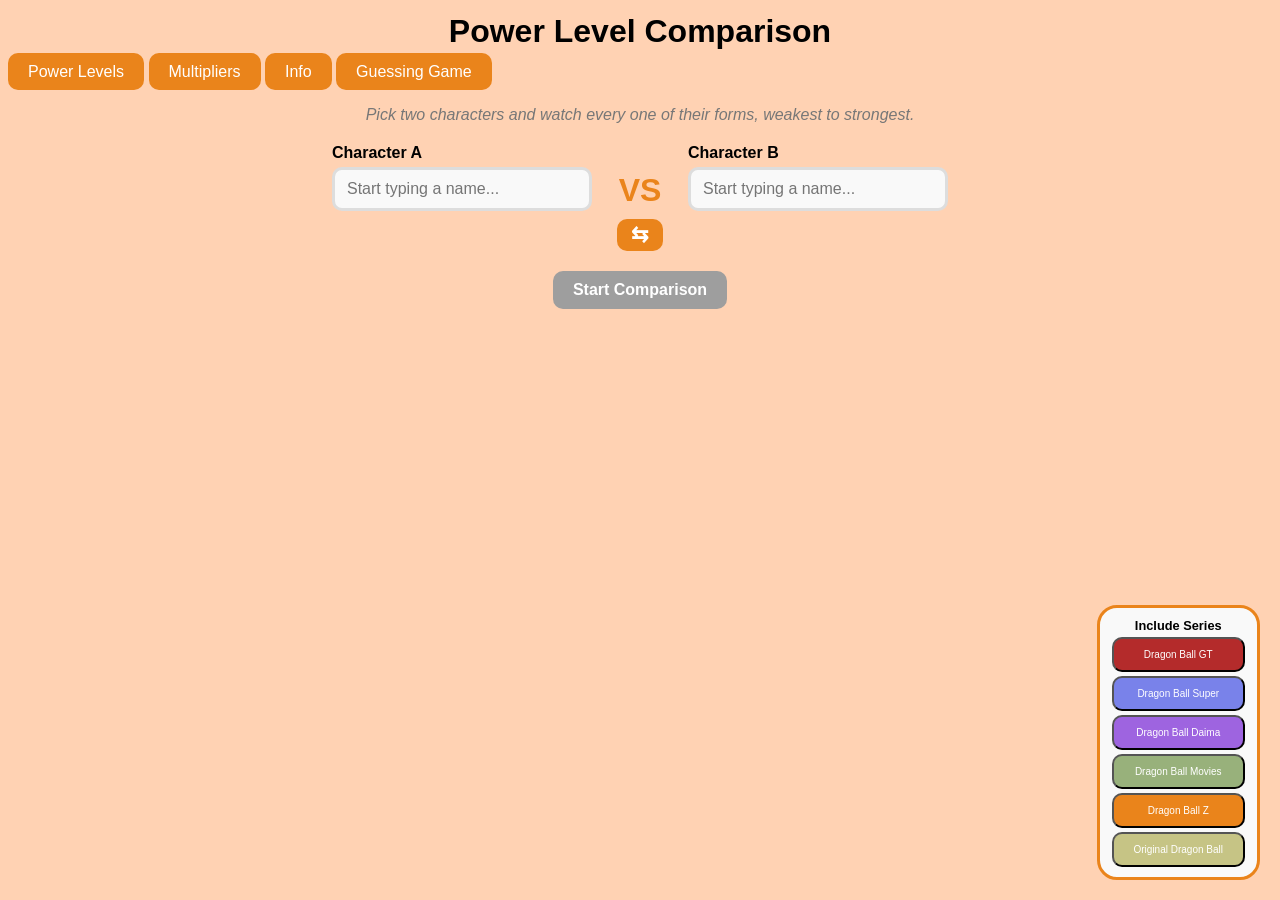
<file: comparison.html>
<!DOCTYPE html>
<html>
<head>
    <title>Power Level Comparison</title>
    <link rel="stylesheet" href="style.css">
</head>
<body>

<h1 id="page-title" style="text-align:center">Power Level Comparison</h1>

<div id="select-screen">
    <!-- inside the select screen, so the comparison itself is left uncluttered -->
    <a href="index.html" class="button-link">Power Levels</a>
    <a href="multipliers/multipliers.html" class="button-link">Multipliers</a>
    <a href="info.html" class="button-link">Info</a>
    <a href="guess.html" class="button-link">Guessing Game</a>

    <p id="select-intro">Pick two characters and watch every one of their forms, weakest to strongest.</p>

    <div id="picker">
        <div class="picker-field">
            <label class="picker-label" for="input-a">Character A</label>
            <div class="input-wrap">
                <input id="input-a" class="char-input" type="text" autocomplete="off" placeholder="Start typing a name...">
                <ul class="suggestions" id="suggestions-a" hidden></ul>
            </div>
            <p class="picker-note" id="note-a"></p>
        </div>

        <div id="picker-middle">
            <span id="vs-divider">VS</span>
            <button class="action-btn" id="swap-btn" type="button" title="Swap the two characters">&#8646;</button>
        </div>

        <div class="picker-field">
            <label class="picker-label" for="input-b">Character B</label>
            <div class="input-wrap">
                <input id="input-b" class="char-input" type="text" autocomplete="off" placeholder="Start typing a name...">
                <ul class="suggestions" id="suggestions-b" hidden></ul>
            </div>
            <p class="picker-note" id="note-b"></p>
        </div>
    </div>

    <div id="start-row">
        <button class="action-btn" id="start-btn" type="button" disabled>Start Comparison</button>
        <p id="start-note"></p>
    </div>

    <!-- toggles which series' forms are allowed into a comparison -->
    <div id="comparison-series-filter">
        <p id="series-filter-title">Include Series</p>
        <div id="comparison-series-menu"></div>
    </div>
</div>

<div id="compare-screen" hidden>
    <div id="arena">
        <div class="side" id="side-a">
            <div class="side-top">
                <div class="fighter-art"><img id="img-a" alt=""></div>
                <div class="bar-track" id="track-a">
                    <div class="bar-fill" id="fill-a"><span class="powerlevel bar-value" id="value-a"></span></div>
                </div>
            </div>
            <div class="character-card side-caption">
                <h2 id="form-a"></h2>
                <p id="info-a"></p>
            </div>
        </div>

        <div class="side" id="side-b">
            <div class="side-top">
                <div class="fighter-art"><img id="img-b" alt=""></div>
                <div class="bar-track" id="track-b">
                    <div class="bar-fill" id="fill-b"><span class="powerlevel bar-value" id="value-b"></span></div>
                </div>
            </div>
            <div class="character-card side-caption">
                <h2 id="form-b"></h2>
                <p id="info-b"></p>
            </div>
        </div>
    </div>

    <!-- playback is keyboard only: space pauses, left/right step, escape cancels -->
    <div id="compare-controls">
        <span id="step-counter"></span>
    </div>
</div>

<script>
    // ---- tunables ----
    const MS_PER_BAR_PERCENT     = 20;   // bar travel speed: ms per 1% of track height,
                                         // so a big jump animates longer than a small one
    const MIN_GROW_MS            = 250;  // shortest a bar animation can be
    const MAX_GROW_MS            = 2200; // longest a bar animation can be
    const HOLD_BETWEEN_STEPS_MS  = 2500; // still frame after the bar settles, before the
                                         // next form - the same for every step
    const MIN_BAR_HEIGHT_PERCENT = 6;    // floor so a bar is never invisible
    const MAX_SUGGESTIONS        = 8;
    const PRELOAD_AHEAD          = 4;    // steps worth of art fetched in advance
    const COLOUR_WARMUP_MS       = 1200; // how long the first step waits on its colours
    const SAMPLE_SIZE            = 32;   // art is scaled to this square before sampling
    const MAX_COLOUR_LUMINANCE   = 0.62; // sampled colours are darkened past this, so the
                                         // white power level stays readable on them
    const VIVID_SATURATION       = 0.25; // below this a sampled colour counts as grey

    const MAGNITUDES = {
        Million:       1e6,
        Billion:       1e9,
        Trillion:      1e12,
        Quadrillion:   1e15,
        Quintillion:   1e18,
        Sextillion:    1e21,
        Septillion:    1e24,
        Octillion:     1e27,
        Nonillion:     1e30,
        Decillion:     1e33,
        Undecillion:   1e36,
        Duodecillion:  1e39,
        Tredecillion:  1e42,
        Quindecillion: 1e48,
    };

    // same list and colours as the rankings page
    const seriesColors = [
        { name: 'Dragon Ball GT', color: '#B42B2B' },
        { name: 'Dragon Ball Super', color: '#7982EA' },
        { name: 'Dragon Ball Daima', color: '#9E64E0' },
        { name: 'Dragon Ball Movies', color: '#98B17B' },
        { name: 'Dragon Ball Z', color: '#ea841b' },
        { name: 'Original Dragon Ball', color: '#C6C485' },
    ];
    const activeSeries = new Set();

    let allCharacters = [];
    let availableCharacters = [];   // allCharacters minus the toggled-off series
    let characterNames = [];

    // comparison state
    let formsA = [];
    let formsB = [];
    let steps = [];
    let currentStepIndex = 0;
    let playState = 'playing';      // playing | paused | finished
    let barAnimations = [];         // the two live bar Animations
    let animationsLive = false;     // true while those are mid-flight (so Play resumes them)

    const pickers = {};

    // "15 Quindecillion" / "18,000" -> a number. Only ever used for ordering and
    // the bar scale; the string from the JSON is what gets displayed.
    function parsePowerLevel(str) {
        const cleaned = String(str).replace(/,/g, '').trim();
        const match = cleaned.match(/^([\d.]+)\s*([A-Za-z]*)$/);
        if (!match) return NaN;
        const [, numStr, word] = match;
        return parseFloat(numStr) * (MAGNITUDES[word] ?? 1);
    }

    // the file is sorted strongest -> weakest, so reversing one character's
    // entries gives their forms in chronological order
    function getChronologicalForms(name) {
        return availableCharacters
            .filter(c => c.name === name)
            .slice()
            .reverse()
            .map(c => ({ ...c, value: parsePowerLevel(c.powerlevel) }));
    }

    // one index-advance at a time: whoever is behind puts on their next form
    function buildSteps(formsA, formsB) {
        let iA = 0, iB = 0;
        const steps = [{ aIndex: 0, bIndex: 0 }];
        while (iA < formsA.length - 1 || iB < formsB.length - 1) {
            const aDone = iA >= formsA.length - 1;
            const bDone = iB >= formsB.length - 1;
            if (aDone && !bDone) {
                iB++;
            } else if (bDone && !aDone) {
                iA++;
            } else if (formsA[iA].value <= formsB[iB].value) {
                iA++;       // A is behind (or tied) -> A advances
            } else {
                iB++;       // B is behind -> B advances
            }
            steps.push({ aIndex: iA, bIndex: iB });
        }
        return steps;
    }

    // ---- bar heights ----

    // whoever is ahead fills the bar; the other is a true proportion of it, so half
    // the power level is half the bar
    function heightPercent(value, leaderValue) {
        return Math.max(MIN_BAR_HEIGHT_PERCENT, (value / leaderValue) * 100);
    }

    function addBarHeights(steps, formsA, formsB) {
        steps.forEach(step => {
            const valueA = formsA[step.aIndex].value;
            const valueB = formsB[step.bIndex].value;
            const leader = Math.max(valueA, valueB);
            step.heightA = heightPercent(valueA, leader);
            step.heightB = heightPercent(valueB, leader);
        });
    }

    // ---- bar colours, sampled from the character art ----

    const colourCache = new Map();          // image url -> [hex, hex]
    const shownImage = { a: null, b: null };

    function toHex({ r, g, b }) {
        const part = n => Math.round(Math.min(255, Math.max(0, n))).toString(16).padStart(2, '0');
        return `#${part(r)}${part(g)}${part(b)}`;
    }

    function luminance({ r, g, b }) {
        return (0.2126 * r + 0.7152 * g + 0.0722 * b) / 255;
    }

    function saturation({ r, g, b }) {
        const max = Math.max(r, g, b);
        return max === 0 ? 0 : (max - Math.min(r, g, b)) / max;
    }

    function distance(one, two) {
        return Math.hypot(one.r - two.r, one.g - two.g, one.b - two.b);
    }

    function capLuminance(colour) {
        const lum = luminance(colour);
        if (lum <= MAX_COLOUR_LUMINANCE) return colour;
        const scale = MAX_COLOUR_LUMINANCE / lum;
        return { r: colour.r * scale, g: colour.g * scale, b: colour.b * scale };
    }

    // the two colours the image is most made of, biased towards vivid ones
    function paletteFromPixels(data) {
        const buckets = new Map();
        for (let i = 0; i < data.length; i += 4) {
            if (data[i + 3] < 128) continue;              // skip transparent pixels
            const r = data[i], g = data[i + 1], b = data[i + 2];
            const key = (r >> 5) * 64 + (g >> 5) * 8 + (b >> 5);
            let bucket = buckets.get(key);
            if (!bucket) buckets.set(key, bucket = { r: 0, g: 0, b: 0, count: 0 });
            bucket.r += r;
            bucket.g += g;
            bucket.b += b;
            bucket.count++;
        }
        if (!buckets.size) return null;

        const averaged = [...buckets.values()]
            .map(b => ({ r: b.r / b.count, g: b.g / b.count, b: b.b / b.count, count: b.count }))
            .map(c => ({ ...c, score: c.count * (1 + saturation(c) * 2) }))
            .sort((one, two) => two.score - one.score);

        // greys are usually background or shading, so they only get used when the
        // art has nothing more colourful in it
        const vivid = averaged.filter(c => saturation(c) >= VIVID_SATURATION);
        const candidates = vivid.length >= 2 ? vivid : averaged;

        const first = candidates[0];
        // the second has to be far enough away to actually read as a gradient
        const second = candidates.find(c => distance(c, first) > 90)
            || { r: first.r * 0.45, g: first.g * 0.45, b: first.b * 0.45 };
        return [toHex(capLuminance(first)), toHex(capLuminance(second))];
    }

    function hslToHex(hue, saturationPercent, lightnessPercent) {
        const s = saturationPercent / 100, l = lightnessPercent / 100;
        const chroma = (1 - Math.abs(2 * l - 1)) * s;
        const x = chroma * (1 - Math.abs(((hue / 60) % 2) - 1));
        const m = l - chroma / 2;
        const [r, g, b] = hue < 60 ? [chroma, x, 0]
            : hue < 120 ? [x, chroma, 0]
            : hue < 180 ? [0, chroma, x]
            : hue < 240 ? [0, x, chroma]
            : hue < 300 ? [x, 0, chroma]
            : [chroma, 0, x];
        return toHex({ r: (r + m) * 255, g: (g + m) * 255, b: (b + m) * 255 });
    }

    // a few image hosts (reddit, pinterest) send no CORS header, so their pixels
    // can't be read - those get a pair derived from the url instead, which at
    // least stays the same colour every time that form comes up
    function fallbackColours(url) {
        let hash = 0;
        for (let i = 0; i < url.length; i++) hash = (hash * 31 + url.charCodeAt(i)) >>> 0;
        const hue = hash % 360;
        return [hslToHex(hue, 62, 45), hslToHex((hue + 40) % 360, 68, 28)];
    }

    // once a host has refused a cross-origin read there's no point asking again for
    // its other images - every form on that host goes straight to the fallback
    const hostsWithoutCors = new Set();

    function hostOf(url) {
        try {
            return new URL(url).host;
        } catch (error) {
            return url;
        }
    }

    function samplePalette(url) {
        const host = hostOf(url);
        if (hostsWithoutCors.has(host)) return Promise.resolve(null);
        return new Promise(resolve => {
            const image = new Image();
            image.crossOrigin = 'anonymous';   // fails outright on hosts without CORS
            image.onload = () => {
                try {
                    const canvas = document.createElement('canvas');
                    canvas.width = canvas.height = SAMPLE_SIZE;
                    const context = canvas.getContext('2d', { willReadFrequently: true });
                    context.drawImage(image, 0, 0, SAMPLE_SIZE, SAMPLE_SIZE);
                    resolve(paletteFromPixels(context.getImageData(0, 0, SAMPLE_SIZE, SAMPLE_SIZE).data));
                } catch (error) {
                    hostsWithoutCors.add(host);   // tainted canvas
                    resolve(null);
                }
            };
            image.onerror = () => {
                hostsWithoutCors.add(host);
                resolve(null);
            };
            image.src = url;
        });
    }

    function ensureColours(url) {
        const cached = colourCache.get(url);
        if (cached) return Promise.resolve(cached);
        return samplePalette(url).then(pair => {
            const colours = pair || fallbackColours(url);
            colourCache.set(url, colours);
            return colours;
        });
    }

    function paintBar(side, colours) {
        document.getElementById('fill-' + side).style.backgroundImage =
            `linear-gradient(to top, ${colours[0]}, ${colours[1]})`;
    }

    function applyColours(side, url) {
        const cached = colourCache.get(url);
        if (cached) {
            paintBar(side, cached);
            return;
        }
        paintBar(side, fallbackColours(url));    // something to show while sampling
        ensureColours(url).then(colours => {
            if (shownImage[side] === url) paintBar(side, colours);
        });
    }

    // ---- rendering ----

    // how far the furthest-moving bar has to travel decides how long the growth takes;
    // the hold after it is the same every step, so the pace between forms stays even
    function stepTiming(step, previous) {
        const fromA = previous ? previous.heightA : MIN_BAR_HEIGHT_PERCENT;
        const fromB = previous ? previous.heightB : MIN_BAR_HEIGHT_PERCENT;
        const travel = Math.max(Math.abs(step.heightA - fromA), Math.abs(step.heightB - fromB));
        const grow = Math.min(MAX_GROW_MS, Math.max(MIN_GROW_MS, travel * MS_PER_BAR_PERCENT));
        return { grow, total: grow + HOLD_BETWEEN_STEPS_MS };
    }

    function renderSide(side, forms, step, previous, timing) {
        const form = forms[step[side + 'Index']];
        const toPercent = step['height' + side.toUpperCase()];
        const fromPercent = previous ? previous['height' + side.toUpperCase()] : MIN_BAR_HEIGHT_PERCENT;

        const image = document.getElementById('img-' + side);
        image.src = form.image;
        image.alt = `${form.name} - ${form.form}`;
        image.style.borderColor = form.border;
        shownImage[side] = form.image;
        applyColours(side, form.image);

        document.getElementById('value-' + side).textContent = form.powerlevel;
        document.getElementById('form-' + side).textContent = form.form;
        document.getElementById('info-' + side).textContent = form.info;
        document.querySelector('#side-' + side + ' .side-caption').style.borderColor = form.border;

        const fill = document.getElementById('fill-' + side);
        fill.style.height = toPercent + '%';   // where it rests once the animation ends

        if (!timing) return null;
        // the hold is the flat tail of the same animation rather than a separate timer,
        // so pausing mid-hold works exactly like pausing mid-growth
        return fill.animate([
            { height: fromPercent + '%', offset: 0 },
            { height: toPercent + '%', offset: timing.grow / timing.total },
            { height: toPercent + '%', offset: 1 }
        ], { duration: timing.total, easing: 'linear', fill: 'forwards' });
    }

    function renderStep(index, animate) {
        cancelAnimations();
        const step = steps[index];
        const previous = index > 0 ? steps[index - 1] : null;
        const timing = animate ? stepTiming(step, previous) : null;
        barAnimations = [
            renderSide('a', formsA, step, previous, timing),
            renderSide('b', formsB, step, previous, timing)
        ].filter(Boolean);
        animationsLive = animate;
        preloadAhead(index);
        updateControls();
        return barAnimations;
    }

    function cancelAnimations() {
        barAnimations.forEach(animation => {
            animation.onfinish = null;
            animation.cancel();     // the fill keeps the height set in renderSide
        });
        barAnimations = [];
        animationsLive = false;
    }

    // the art is remote, so fetch and sample the next few steps before they're needed
    function preloadAhead(index) {
        for (let i = index + 1; i <= index + PRELOAD_AHEAD && i < steps.length; i++) {
            [formsA[steps[i].aIndex].image, formsB[steps[i].bIndex].image].forEach(url => {
                new Image().src = url;
                ensureColours(url);
            });
        }
    }

    // ---- playback ----

    // the first bar's animation doubles as the step timer: pausing it pauses the
    // whole sequence, with no interval left running behind it
    function playStep(index) {
        currentStepIndex = index;
        const animations = renderStep(index, true);
        if (!animations.length) return;
        animations[0].onfinish = () => {
            if (playState !== 'playing') return;
            animationsLive = false;
            if (index >= steps.length - 1) {
                playState = 'finished';
                updateControls();
            } else {
                playStep(index + 1);
            }
        };
    }

    function togglePlay() {
        if (playState === 'finished') return;
        if (playState === 'playing') {
            playState = 'paused';
            barAnimations.forEach(animation => animation.pause());
            updateControls();
        } else {
            playState = 'playing';
            if (animationsLive) {
                barAnimations.forEach(animation => animation.play());
                updateControls();
            } else {
                playStep(currentStepIndex);   // replays the step we were parked on
            }
        }
    }

    // manual stepping jumps straight to the values, and never resumes autoplay
    function stepBy(delta) {
        const next = Math.min(steps.length - 1, Math.max(0, currentStepIndex + delta));
        cancelAnimations();
        currentStepIndex = next;
        playState = next === steps.length - 1 ? 'finished' : 'paused';
        renderStep(next, false);
    }

    function updateControls() {
        document.getElementById('step-counter').textContent = `Step ${currentStepIndex + 1} / ${steps.length}`;
    }

    async function startComparison(nameA, nameB) {
        formsA = getChronologicalForms(nameA);
        formsB = getChronologicalForms(nameB);
        steps = buildSteps(formsA, formsB);
        addBarHeights(steps, formsA, formsB);

        // give the first step's colours a moment to land so it doesn't open on
        // the fallback pair and then correct itself a beat later
        await Promise.race([
            Promise.all([ensureColours(formsA[0].image), ensureColours(formsB[0].image)]),
            new Promise(resolve => setTimeout(resolve, COLOUR_WARMUP_MS))
        ]);

        document.getElementById('page-title').textContent = `${nameA} VS ${nameB} Power Level Comparison`;
        document.getElementById('select-screen').hidden = true;
        document.getElementById('compare-screen').hidden = false;

        playState = 'playing';
        playStep(0);
    }

    function cancelComparison() {
        cancelAnimations();
        steps = [];
        formsA = [];
        formsB = [];
        currentStepIndex = 0;
        playState = 'playing';
        document.getElementById('compare-screen').hidden = true;
        document.getElementById('select-screen').hidden = false;
        // the names are left in the inputs so a re-run only needs one edit
        document.getElementById('page-title').textContent = 'Power Level Comparison';
    }

    // ---- series filter ----

    function createSeriesFilterMenu() {
        const menu = document.getElementById('comparison-series-menu');
        // every series starts toggled on
        menu.innerHTML = seriesColors.map(series => {
            activeSeries.add(series.color.toUpperCase());
            return `
            <button class="filter-btn series-toggle active" data-color="${series.color}" style="background:${series.color}" onclick="toggleSeries('${series.color}')">${series.name}</button>
        `;
        }).join('');
    }

    function toggleSeries(color) {
        const key = color.toUpperCase();
        const btn = document.querySelector(`.series-toggle[data-color="${color}"]`);
        if (activeSeries.has(key)) {
            activeSeries.delete(key);
            btn.style.background = '';
            btn.classList.remove('active');
        } else {
            activeSeries.add(key);
            btn.style.background = color;
            btn.classList.add('active');
        }
        applySeriesFilter();
    }

    // forms from a toggled-off series are dropped entirely, so a character whose
    // every form has gone also drops out of the name list
    function applySeriesFilter() {
        availableCharacters = allCharacters.filter(char => activeSeries.has(char.border.toUpperCase()));
        characterNames = [...new Set(availableCharacters.map(char => char.name))].sort();
        if (pickers.a) pickers.a.close();
        if (pickers.b) pickers.b.close();
        validate();
    }

    // ---- character select ----

    function findName(text) {
        const wanted = text.trim().toLowerCase();
        return characterNames.find(name => name.toLowerCase() === wanted) || null;
    }

    // half-typed names are fine, so the note only appears once nothing matches
    function matchesNothing(text) {
        const typed = text.trim().toLowerCase();
        return !!typed && !characterNames.some(name => name.toLowerCase().includes(typed));
    }

    function validate() {
        const inputA = document.getElementById('input-a');
        const inputB = document.getElementById('input-b');
        const nameA = findName(inputA.value);
        const nameB = findName(inputB.value);

        document.getElementById('note-a').textContent = matchesNothing(inputA.value) ? 'No character found' : '';
        document.getElementById('note-b').textContent = matchesNothing(inputB.value) ? 'No character found' : '';

        const same = nameA && nameA === nameB;
        document.getElementById('start-note').textContent = same ? 'Pick two different characters.' : '';
        document.getElementById('start-btn').disabled = !nameA || !nameB || !!same;
    }

    function setupPicker(side) {
        const input = document.getElementById('input-' + side);
        const list = document.getElementById('suggestions-' + side);
        let matches = [];
        let highlight = -1;

        function close() {
            list.hidden = true;
            highlight = -1;
        }

        function refresh() {
            const text = input.value.trim().toLowerCase();
            matches = text ? characterNames.filter(name => name.toLowerCase().includes(text)).slice(0, MAX_SUGGESTIONS) : [];
            if (!matches.length) {
                close();
            } else {
                list.innerHTML = matches.map((name, i) => `<li data-index="${i}">${name}</li>`).join('');
                list.hidden = false;
                highlight = -1;
            }
            validate();
        }

        function setHighlight(next) {
            highlight = next;
            [...list.children].forEach((item, i) => item.classList.toggle('active', i === highlight));
            if (highlight >= 0) list.children[highlight].scrollIntoView({ block: 'nearest' });
        }

        function pick(name) {
            input.value = name;
            close();
            validate();
        }

        input.addEventListener('input', refresh);
        input.addEventListener('focus', refresh);

        input.addEventListener('keydown', event => {
            if (event.key === 'ArrowDown') {
                event.preventDefault();
                if (list.hidden) {
                    refresh();
                    if (!list.hidden) setHighlight(0);
                } else {
                    setHighlight((highlight + 1) % matches.length);
                }
            } else if (event.key === 'ArrowUp') {
                event.preventDefault();
                if (!list.hidden) setHighlight((highlight - 1 + matches.length) % matches.length);
            } else if (event.key === 'Enter') {
                event.preventDefault();
                if (!list.hidden && highlight >= 0) {
                    pick(matches[highlight]);
                } else {
                    close();
                    const start = document.getElementById('start-btn');
                    if (!start.disabled) start.click();
                }
            } else if (event.key === 'Escape') {
                close();
            }
        });

        // mousedown rather than click, so the input doesn't blur out from under it
        list.addEventListener('mousedown', event => {
            event.preventDefault();
            const item = event.target.closest('li');
            if (item) pick(matches[Number(item.dataset.index)]);
        });

        document.addEventListener('click', event => {
            if (!input.contains(event.target) && !list.contains(event.target)) close();
        });

        pickers[side] = { close };
    }

    document.getElementById('swap-btn').addEventListener('click', () => {
        const inputA = document.getElementById('input-a');
        const inputB = document.getElementById('input-b');
        const held = inputA.value;
        inputA.value = inputB.value;
        inputB.value = held;
        pickers.a.close();
        pickers.b.close();
        validate();
    });

    document.getElementById('start-btn').addEventListener('click', () => {
        const nameA = findName(document.getElementById('input-a').value);
        const nameB = findName(document.getElementById('input-b').value);
        if (!nameA || !nameB || nameA === nameB) return;
        pickers.a.close();
        pickers.b.close();
        startComparison(nameA, nameB);
    });

    // the comparison is driven entirely from the keyboard
    document.addEventListener('keydown', event => {
        if (document.getElementById('compare-screen').hidden) return;
        if (event.key === ' ') {
            event.preventDefault();
            togglePlay();
        } else if (event.key === 'ArrowLeft') {
            stepBy(-1);
        } else if (event.key === 'ArrowRight') {
            stepBy(1);
        } else if (event.key === 'Escape') {
            cancelComparison();
        }
    });

    async function loadCharacters() {
        try {
            const response = await fetch('powerlevels.json');
            allCharacters = await response.json();
            applySeriesFilter();
        } catch (error) {
            console.error("Error loading characters:", error);
            document.getElementById('start-note').textContent = 'Could not load powerlevels.json.';
        }
    }

    createSeriesFilterMenu();
    setupPicker('a');
    setupPicker('b');
    loadCharacters();
</script>
</body>
</html>
</file>
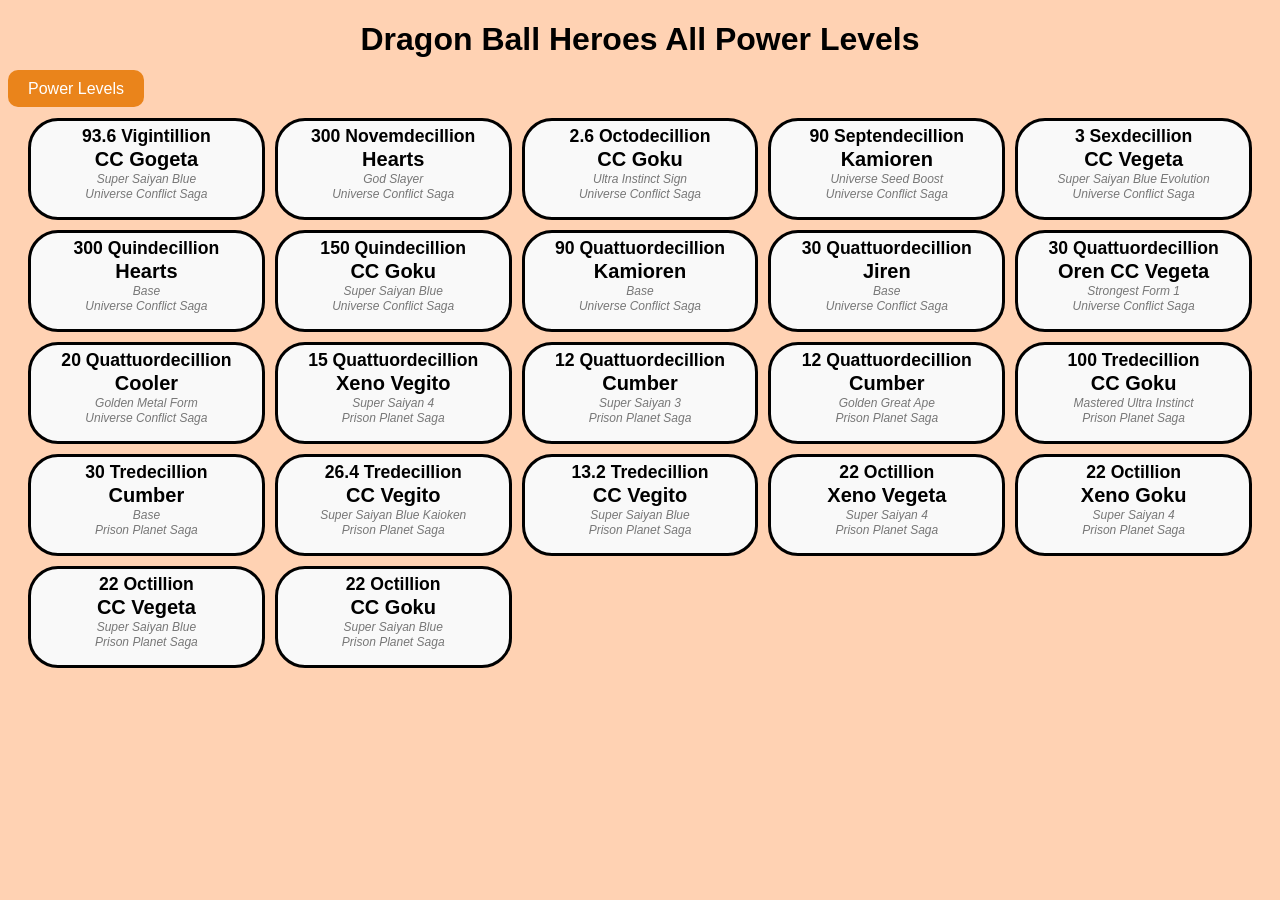
<file: dbheroes.html>
<!DOCTYPE html>
<html>
<head>
    <title>Character Rankings</title>
    <link rel="stylesheet" href="style.css">
</head>
<body>

<h1 style="text-align:center">Dragon Ball Heroes All Power Levels</h1>

<a href="index.html" class="button-link">Power Levels</a>

<div id="character-container"></div>

<script>
    async function loadCharacters() {
        try {
            // Fetch the JSON file
            const response = await fetch('powerlevelsheroes.json');
            const characters = await response.json();

            const container = document.getElementById('character-container');

            // Map the data into HTML strings
            container.innerHTML = characters.map(char => `
                    <div class="character-card" style="border:3px solid ${char.border};">
                    <span class="powerlevel">${char.powerlevel}</span>
                        <h2>${char.name}</h2>
                        <p>${char.form}</p>
                        <p>${char.info}</p>
                    </div>
                `).join('');

        } catch (error) {
            console.error("Error loading characters:", error);
        }
    }

    // Run the function
    loadCharacters();
</script>
</body>
</html>
</file>
<file: style.css>
body {
    font-family: 'Segoe UI', Tahoma, Geneva, Verdana, sans-serif;
    background-color: #FFD2B3;
}

#character-container {
    display: grid;
    grid-template-columns: repeat(auto-fill, minmax(200px, 1fr));
    gap: 10px;
    padding: 20px;
}

.character-card {
    border: 3px solid #ddd;
    border-radius: 30px;
    padding: 15px;
    padding-top: 5px;
    text-align: center;
    background: #f9f9f9;
}

.character-card img {
    width: 180px;
    height: 180px;
    border-radius: 30%;
    border: 3px solid #ddd;
    object-fit: cover;
    background-color: #eee;
}

.powerlevel {
    font-weight: bold;
    display: block;
    font-size: 110%;
}

.character-card h2 {
    margin: 1px;
    font-size: 1.25em;
}

.character-card p {
    font-size: 0.75em;
    color: #777;
    font-style: italic;
    margin: 1px;
}

#info-container {
    display: flex;
    flex-direction: column;
    gap: 10px;
    padding: 20px;
}

.info-box {
    border: 3px solid #ea841b;
    border-radius: 30px;
    padding: 15px 25px;
    background: #f9f9f9;
}

.info-box h2 {
    margin: 5px 0;
    font-size: 1.75em;
}

.info-box p {
    font-size: 1.1em;
    color: #777;
    margin: 5px 0 10px;
}

.button-link {
    padding: 10px 20px;
    background-color: #ea841b;
    color: white;
    text-decoration: none;
    border-radius: 10px;
}

.filter-mode-switch {
    display: flex;
    align-items: center;
    gap: 8px;
    margin: 15px 0;
    font-weight: bold;
}

.switch {
    position: relative;
    display: inline-block;
    width: 50px;
    height: 26px;
}

.switch input {
    opacity: 0;
    width: 0;
    height: 0;
}

.slider {
    position: absolute;
    cursor: pointer;
    top: 0;
    left: 0;
    right: 0;
    bottom: 0;
    background-color: #ea841b;
    border-radius: 26px;
    transition: 0.3s;
}

.slider:before {
    position: absolute;
    content: "";
    height: 20px;
    width: 20px;
    left: 3px;
    bottom: 3px;
    background-color: white;
    border-radius: 50%;
    transition: 0.3s;
}

.switch input:checked + .slider:before {
    transform: translateX(24px);
}

.filter-btn {
    padding: 10px 20px;
    margin: 5px;
    cursor: pointer;
    background: #ea841b;
    color: white;
    text-decoration: none;
    border-radius: 10px;
    font-size: 10px;
}

/* push the filter buttons down so they clear the Multiplier/Info/High Ball links */
#series-filter-menu {
    margin-top: 18px;
}

/* series toggle buttons start grey (off) until clicked */
.series-toggle {
    background: #9e9e9e;
}
.series-toggle.active {
    color: white;
}

/* ---- horizontal flow chart ---- */
#flow-scroll {
    overflow-x: auto;
    overflow-y: hidden;
    padding: 10px 0 20px;
}

/* sized by its contents so the arrow layer can be measured against it */
#flow-canvas {
    position: relative;
    display: inline-block;
    padding: 60px 30px;
}

/* a column per character along the row, a grid row per tier above it.
   row-gap is widened by the script to fit however many arrow lanes run between
   the tiers */
#flow-grid {
    display: grid;
    justify-items: center;
    align-items: center;
    column-gap: 110px;
    row-gap: 68px;
}

#flow-arrows {
    position: absolute;
    top: 0;
    left: 0;
    overflow: visible;
    pointer-events: none;
}

.flow-arrow {
    fill: none;
    stroke: #000;
    stroke-width: 3;
}

.flow-arrow-head {
    fill: #000;
}

/* no set width: the node is as wide as the character's name needs */
.flow-node {
    position: relative;
    z-index: 1;
    border: 3px solid #ddd;
    border-radius: 30px;
    padding: 12px 22px;
    text-align: center;
    background: #f9f9f9;
}

.flow-name {
    display: block;
    white-space: nowrap;
    font-weight: bold;
    font-size: 1.05em;
    line-height: 1.2;
}

.flow-power {
    display: block;
    font-size: 0.75em;
    color: #777;
    font-style: italic;
    margin-top: 4px;
}

/* description sits in the arrow itself, its background breaking the line */
.flow-label {
    position: absolute;
    transform: translate(-50%, -50%);
    max-width: 110px;
    z-index: 2;
    text-align: center;
    font-size: 0.8em;
    font-weight: bold;
    color: #333;
    background: #FFD2B3;
    padding: 0 6px;
    line-height: 1.3;
    pointer-events: none;
}

/* ---- power level comparison ---- */

/* .button-link is for anchors; this is the same look on a real <button> */
.action-btn {
    padding: 10px 20px;
    background-color: #ea841b;
    color: white;
    border: none;
    border-radius: 10px;
    font-family: inherit;
    font-size: 1em;
    font-weight: bold;
    cursor: pointer;
}

.action-btn:disabled {
    background-color: #9e9e9e;
    cursor: default;
}

/* ---- comparison: character select ---- */

#select-intro {
    text-align: center;
    color: #777;
    font-style: italic;
    margin: 25px 0 0;
}

#picker {
    display: flex;
    justify-content: center;
    align-items: flex-start;
    gap: 25px;
    padding: 20px;
}

.picker-field {
    width: 260px;
}

/* positioned so the suggestion list hangs off the input, not off the whole field */
.input-wrap {
    position: relative;
}

.picker-label {
    display: block;
    font-weight: bold;
    margin-bottom: 5px;
}

.char-input {
    width: 100%;
    box-sizing: border-box;
    padding: 10px 12px;
    font-family: inherit;
    font-size: 1em;
    border: 3px solid #ddd;
    border-radius: 10px;
    background: #f9f9f9;
}

.char-input:focus {
    outline: none;
    border-color: #ea841b;
}

.suggestions {
    position: absolute;
    top: 100%;
    left: 0;
    right: 0;
    z-index: 5;
    margin: 5px 0 0;
    padding: 0;
    list-style: none;
    max-height: 260px;
    overflow-y: auto;
    border: 3px solid #ea841b;
    border-radius: 10px;
    background: #f9f9f9;
}

.suggestions[hidden] {
    display: none;
}

.suggestions li {
    padding: 8px 12px;
    cursor: pointer;
}

.suggestions li.active,
.suggestions li:hover {
    background: #ea841b;
    color: white;
}

.picker-note {
    min-height: 1.2em;
    margin: 5px 0 0;
    font-size: 0.8em;
    font-style: italic;
    color: #c0392b;
}

/* the VS label and swap button sit between the two inputs, lined up with them */
#picker-middle {
    display: flex;
    flex-direction: column;
    align-items: center;
    gap: 10px;
    padding-top: 28px;
}

#vs-divider {
    font-size: 2em;
    font-weight: bold;
    color: #ea841b;
}

#swap-btn {
    font-size: 1.3em;
    line-height: 1;
    padding: 6px 14px;
}

#start-row {
    text-align: center;
}

#start-note {
    min-height: 1.2em;
    margin: 8px 0 0;
    font-size: 0.85em;
    font-style: italic;
    color: #c0392b;
}

/* the series toggles sit out of the way in the corner of the select screen */
#comparison-series-filter {
    position: fixed;
    right: 20px;
    bottom: 20px;
    padding: 10px 12px;
    border: 3px solid #ea841b;
    border-radius: 20px;
    background: #f9f9f9;
}

#series-filter-title {
    margin: 0 0 4px;
    font-size: 0.8em;
    font-weight: bold;
    text-align: center;
}

#comparison-series-menu {
    display: flex;
    flex-direction: column;
    gap: 4px;
}

#comparison-series-menu .filter-btn {
    margin: 0;
    text-align: center;
}

/* ---- comparison: the bars ---- */

/* the comparison scales with the viewport so it fills a large screen, with the
   clamp ceilings sized for 2560x1440 */
#page-title {
    font-size: clamp(2em, 2.3vw, 3.6em);
    margin: 0.4em 0;
}

#arena {
    display: flex;
    justify-content: center;
    align-items: flex-start;
    gap: clamp(30px, 3vw, 80px);
    padding: 10px 30px 0;
}

.side {
    display: flex;
    flex-direction: column;
    align-items: center;
    gap: clamp(15px, 1.2vw, 30px);
}

.side-top {
    display: flex;
    align-items: flex-end;
    gap: clamp(20px, 1.8vw, 46px);
}

/* mirrors side B so the two bars meet in the middle: [art][bar] [bar][art] */
#side-b .side-top {
    flex-direction: row-reverse;
}

/* square and cropped, the same treatment as .character-card img, just scaled up */
.fighter-art img {
    width: clamp(190px, 26vw, 700px);
    height: clamp(190px, 26vw, 700px);
    border: 3px solid #ddd;
    border-radius: 30%;
    object-fit: cover;
    background-color: #eee;
}

.bar-track {
    position: relative;
    width: clamp(150px, 10.5vw, 290px);
    height: clamp(300px, 68vh, 1100px);
    border: 3px solid #ddd;
    border-radius: 14px;
    background: #f9f9f9;
    overflow: hidden;
}

/* height is driven by the script (Web Animations API); the gradient is two
   colours sampled out of the character's art */
.bar-fill {
    position: absolute;
    left: 0;
    right: 0;
    bottom: 0;
    height: 6%;
    border-radius: 10px;
    background: #ea841b;
}

/* sits in the middle of the filled part, so it rides up with the bar. the ceiling
   keeps the longest label ("100 Quindecillion") on one line inside the bar */
.bar-value {
    position: absolute;
    top: 50%;
    left: 5px;
    right: 5px;
    transform: translateY(-50%);
    text-align: center;
    font-size: clamp(0.95em, 0.85vw, 1.5em);
    line-height: 1.15;
    color: white;
    text-shadow: 0 1px 3px rgba(0, 0, 0, 0.75);
}

/* reuses .character-card for the form name / saga line under each bar */
.side-caption {
    align-self: stretch;
    font-size: clamp(1.25em, 1.15vw, 2em);
}

#compare-controls {
    display: flex;
    justify-content: flex-end;
    padding: clamp(12px, 1.2vh, 24px) 30px;
}

#step-counter {
    font-weight: bold;
    font-size: clamp(1em, 0.8vw, 1.4em);
    color: #777;
}
</file>
